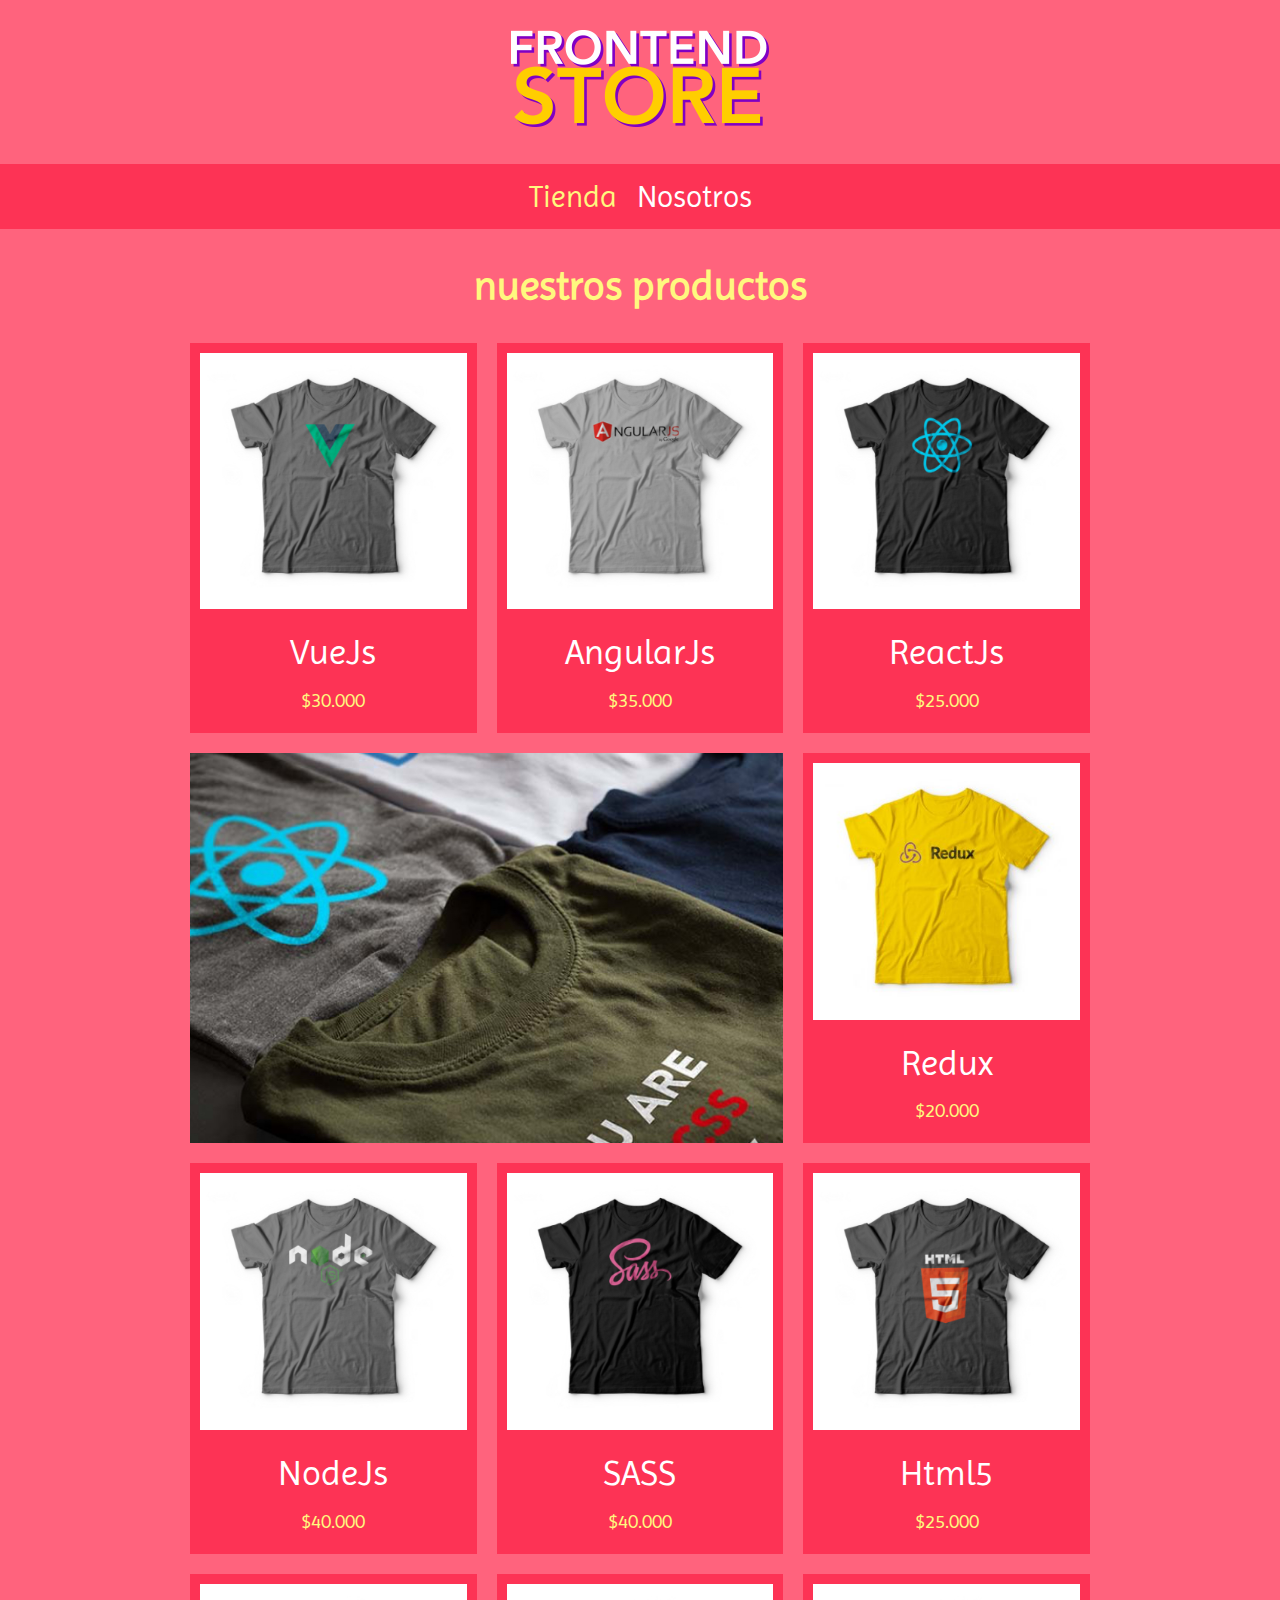
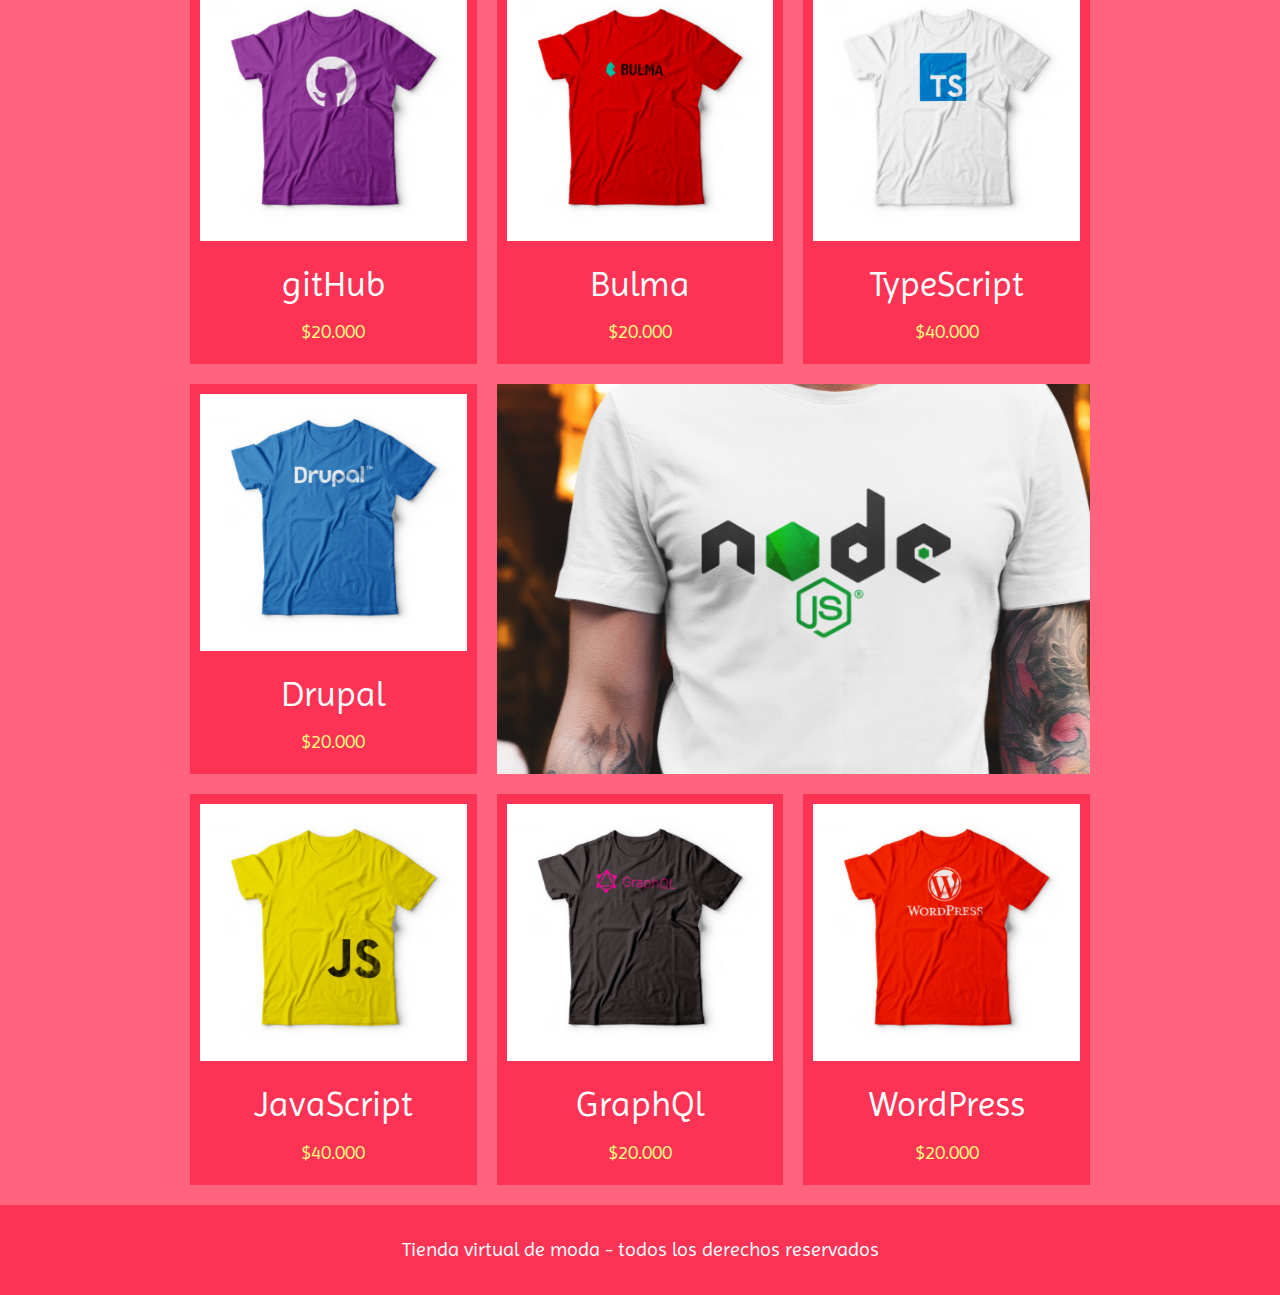
<file: index.html>
<!DOCTYPE html>
<html lang="en">
<head>
    <meta charset="UTF-8">
    <meta name="viewport" content="width=device-width, initial-scale=1.0">
    <title>Tienda Virtual De Moda</title>
    <link rel="stylesheet" href="css/normalize.css">
    <link rel="stylesheet" href="css/style.css">
    <link href="https://fonts.googleapis.com/css2?family=Imprima&family=Public+Sans&display=swap" rel="stylesheet"> 
</head>
<body>
   <header class="header">
    <a href="index.html">
        <img class="header__logo" src="img/logo.png" alt="logotipo">
    </a>
   </header>
   <nav class="navegacion">
    <a class="navegacion__enlace navegacion__enlace--activo" href="index.html">Tienda</a>
    <a class="navegacion__enlace" href="nosotros.html">Nosotros</a>
   </nav>

   <main class="contenedor">
    <h1 class="contenedor__h1">nuestros productos</h1>
    <div class="grid">
        <div class="producto">
            <a href="producto.html">
                <img class="producto__imagen" src="img/1.jpg" alt="imagen camisa">
                <div class="producto__informacion">
                    <p class="producto__nombre">VueJs</p>
                    <p class="producto__precio">$30.000</p>
                </div>
            </a>
        </div><!--.producto-->
        <div class="producto">
            <a href="producto.html">
                <img class="producto__imagen" src="img/2.jpg" alt="imagen camisa">
                <div class="producto__informacion">
                    <p class="producto__nombre">AngularJs</p>
                    <p class="producto__precio">$35.000</p>
                </div>
            </a>
        </div><!--.producto-->
        <div class="producto">
            <a href="producto.html">
                <img class="producto__imagen" src="img/3.jpg" alt="imagen camisa">
                <div class="producto__informacion">
                    <p class="producto__nombre">ReactJs</p>
                    <p class="producto__precio">$25.000</p>
                </div>
            </a>
        </div><!--.producto-->
        <div class="producto">
            <a href="producto.html">
                <img class="producto__imagen" src="img/4.jpg" alt="imagen camisa">
                <div class="producto__informacion">
                    <p class="producto__nombre">Redux</p>
                    <p class="producto__precio">$20.000</p>
                </div>
            </a>
        </div><!--.producto-->
        <div class="producto">
            <a href="producto.html">
                <img class="producto__imagen" src="img/5.jpg" alt="imagen camisa">
                <div class="producto__informacion">
                    <p class="producto__nombre">NodeJs</p>
                    <p class="producto__precio">$40.000</p>
                </div>
            </a>
        </div><!--.producto-->
        <div class="producto">
            <a href="producto.html">
                <img class="producto__imagen" src="img/6.jpg" alt="imagen camisa">
                <div class="producto__informacion">
                    <p class="producto__nombre">SASS</p>
                    <p class="producto__precio">$40.000</p>
                </div>
            </a>
        </div><!--.producto-->
        <div class="producto">
            <a href="producto.html">
                <img class="producto__imagen" src="img/7.jpg" alt="imagen camisa">
                <div class="producto__informacion">
                    <p class="producto__nombre">Html5</p>
                    <p class="producto__precio">$25.000</p>
                </div>
            </a>
        </div><!--.producto-->
        <div class="producto">
            <a href="producto.html">
                <img class="producto__imagen" src="img/8.jpg" alt="imagen camisa">
                <div class="producto__informacion">
                    <p class="producto__nombre">gitHub</p>
                    <p class="producto__precio">$20.000</p>
                </div>
            </a>
        </div><!--.producto-->
        <div class="producto">
            <a href="producto.html">
                <img class="producto__imagen" src="img/9.jpg" alt="imagen camisa">
                <div class="producto__informacion">
                    <p class="producto__nombre">Bulma</p>
                    <p class="producto__precio">$20.000</p>
                </div>
            </a>
        </div><!--.producto-->
        <div class="producto">
            <a href="producto.html">
                <img class="producto__imagen" src="img/10.jpg" alt="imagen camisa">
                <div class="producto__informacion">
                    <p class="producto__nombre">TypeScript</p>
                    <p class="producto__precio">$40.000</p>
                </div>
            </a>
        </div><!--.producto-->
        <div class="producto">
            <a href="producto.html">
                <img class="producto__imagen" src="img/11.jpg" alt="imagen camisa">
                <div class="producto__informacion">
                    <p class="producto__nombre">Drupal</p>
                    <p class="producto__precio">$20.000</p>
                </div>
            </a>
        </div><!--.producto-->
        <div class="producto">
            <a href="producto.html">
                <img class="producto__imagen" src="img/12.jpg" alt="imagen camisa">
                <div class="producto__informacion">
                    <p class="producto__nombre">JavaScript</p>
                    <p class="producto__precio">$40.000</p>
                </div>
            </a>
        </div><!--.producto-->
        <div class="producto">
            <a href="producto.html">
                <img class="producto__imagen" src="img/13.jpg" alt="imagen camisa">
                <div class="producto__informacion">
                    <p class="producto__nombre">GraphQl</p>
                    <p class="producto__precio">$20.000</p>
                </div>
            </a>
        </div><!--.producto-->
        <div class="producto">
            <a href="producto.html">
                <img class="producto__imagen" src="img/14.jpg" alt="imagen camisa">
                <div class="producto__informacion">
                    <p class="producto__nombre">WordPress</p>
                    <p class="producto__precio">$20.000</p>
                </div>
            </a>
        </div><!--.producto-->
        <div class="grafico grafico--camisas"></div>
        <div class="grafico grafico--node"></div>
    </div>
   </main>
    
   <footer class="footer">
    <p class="footer__texto">Tienda virtual de moda - todos los derechos reservados</p>
   </footer>
</body>
</html>
</file>
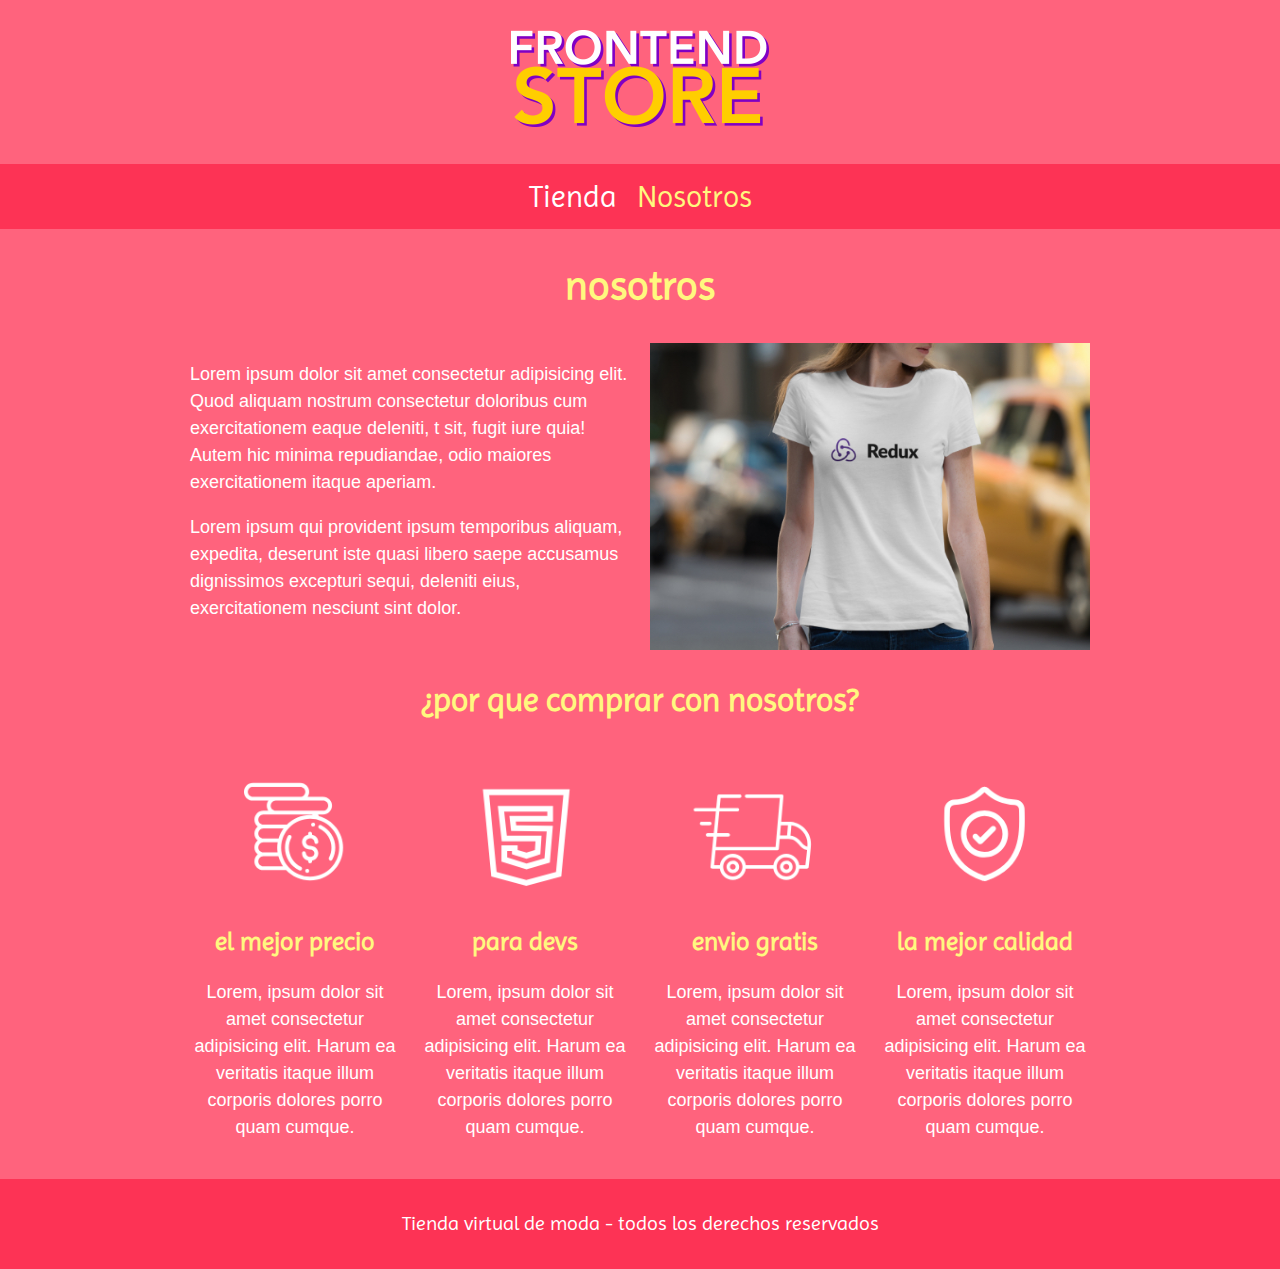
<file: nosotros.html>
<!DOCTYPE html>
<html lang="en">
<head>
    <meta charset="UTF-8">
    <meta name="viewport" content="width=device-width, initial-scale=1.0">
    <title>Tienda Virtual De Moda</title>
    <link rel="stylesheet" href="css/normalize.css">
    <link rel="stylesheet" href="css/style.css">
    <link href="https://fonts.googleapis.com/css2?family=Imprima&family=Public+Sans&display=swap" rel="stylesheet"> 
</head>
<body>
   <header class="header">
    <a href="index.html">
        <img class="header__logo" src="img/logo.png" alt="logotipo">
    </a>
   </header>
   <nav class="navegacion">
    <a class="navegacion__enlace " href="index.html">Tienda</a>
    <a class="navegacion__enlace navegacion__enlace--activo" href="nosotros.html">Nosotros</a>
   </nav>

   <main class="contenedor">
    <h1 class="contenedor__h1">nosotros</h1>
        <div class="nosotros">
            <div class="nosotros__contenido">
                <p>Lorem ipsum dolor sit amet consectetur adipisicing elit. Quod aliquam nostrum consectetur doloribus cum exercitationem eaque deleniti, t sit, fugit iure quia! Autem hic minima repudiandae, odio maiores exercitationem itaque aperiam.</p>

                <p>Lorem ipsum qui provident ipsum temporibus aliquam, expedita, deserunt iste quasi libero saepe accusamus dignissimos excepturi sequi, deleniti eius, exercitationem nesciunt sint dolor.</p>
            </div>
                <img class="nosotros__imagen" src="img/nosotros.jpg" alt="imagen nosotros">
        </div>
   </main>
   <section class="contenedor comprar">
    <h2 class="comprar__titulo">¿por que comprar con nosotros?</h2>
    <div class="bloques">
        <div class="bloque">
            <img class="bloque__imagen" src="img/icono_1.png" alt="porqué comprar">
            <h3 class="bloque__titulo">el mejor precio</h3>
            <p>Lorem, ipsum dolor sit amet consectetur adipisicing elit. Harum ea veritatis itaque illum corporis dolores porro quam cumque.</p>
        </div><!--.bloque-->

        <div class="bloque">
            <img class="bloque__imagen" src="img/icono_2.png" alt="porqué comprar">
            <h3 class="bloque__titulo">para devs</h3>
            <p>Lorem, ipsum dolor sit amet consectetur adipisicing elit. Harum ea veritatis itaque illum corporis dolores porro quam cumque.</p>
        </div><!--.bloque-->

        <div class="bloque">
            <img class="bloque__imagen" src="img/icono_3.png" alt="porqué comprar">
            <h3 class="bloque__titulo">envio gratis</h3>
            <p>Lorem, ipsum dolor sit amet consectetur adipisicing elit. Harum ea veritatis itaque illum corporis dolores porro quam cumque.</p>
        </div><!--.bloque-->

        <div class="bloque">
            <img class="bloque__imagen" src="img/icono_4.png" alt="porqué comprar">
            <h3 class="bloque__titulo">la mejor calidad</h3>
            <p>Lorem, ipsum dolor sit amet consectetur adipisicing elit. Harum ea veritatis itaque illum corporis dolores porro quam cumque.</p>
        </div><!--.bloque-->
    </div><!--.bloques-->
   </section>
    
   <footer class="footer">
    <p class="footer__texto">Tienda virtual de moda - todos los derechos reservados</p>
   </footer>
</body>
</html>
</file>
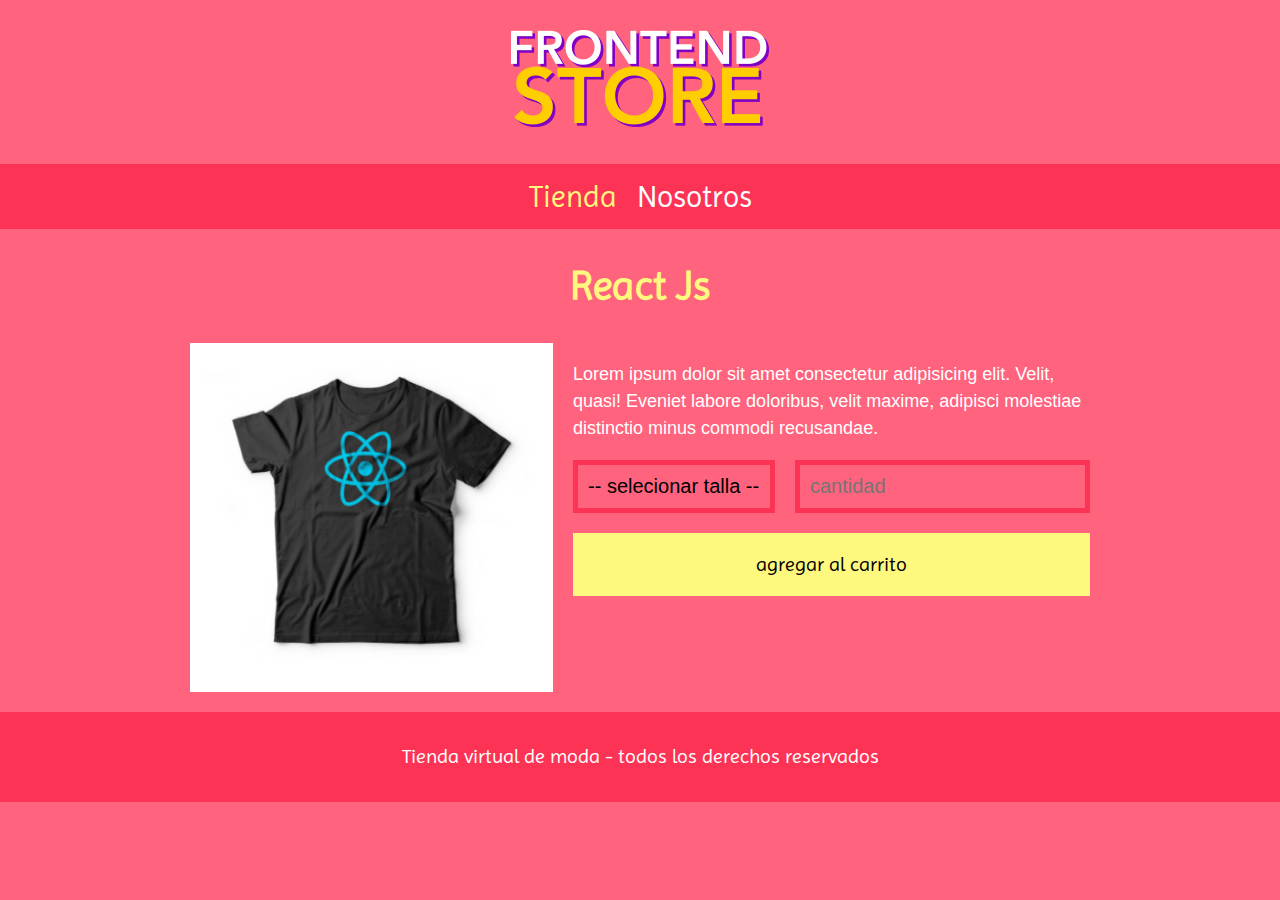
<file: producto.html>
<!DOCTYPE html>
<html lang="en">
<head>
    <meta charset="UTF-8">
    <meta name="viewport" content="width=device-width, initial-scale=1.0">
    <title>Tienda Virtual De Moda</title>
    <link rel="stylesheet" href="css/normalize.css">
    <link rel="stylesheet" href="css/style.css">
    <link href="https://fonts.googleapis.com/css2?family=Imprima&family=Public+Sans&display=swap" rel="stylesheet"> 
</head>
<body>
   <header class="header">
    <a href="index.html">
        <img class="header__logo" src="img/logo.png" alt="logotipo">
    </a>
   </header>
   <nav class="navegacion">
    <a class="navegacion__enlace navegacion__enlace--activo" href="index.html">Tienda</a>
    <a class="navegacion__enlace" href="nosotros.html">Nosotros</a>
   </nav>

   <main class="contenedor">
    <h1 class="contenedor__h1">React Js</h1>

    <div class="camisa">
        <img class="camisa__imagen" src="img/3.jpg" alt="imagen del producto">
        <div class="camisa__contenido">
            <p>Lorem ipsum dolor sit amet consectetur adipisicing elit. Velit, quasi! Eveniet labore doloribus, velit maxime, adipisci molestiae distinctio minus commodi recusandae.</p>
            <form class="formulario">
                <select class="formulario__campo">
                    <option disabled selected>-- selecionar talla --</option>
                    <option>talla s</option>
                    <option>talla m</option>
                    <option>talla l</option>
                </select>
                <input class="formulario__campo" type="number" placeholder="cantidad" min="1">
                <input class="formulario__submit"type="submit" value="agregar al carrito">
            </form>
        </div>
    </div>
   </main>
    
   <footer class="footer">
    <p class="footer__texto">Tienda virtual de moda - todos los derechos reservados</p>
   </footer>
</body>
</html>
</file>
<file: css/style.css>
:root {
    --primarioCalido: #ff637d;
    --primarioOscuro: #fd3355;
    --grisCalido: #eaf2e3;
    --amarilloCalido: #fff87f;
    --amarilloOscuro: #fdf344;
    --blanco: #fff;
    --negro: #000;
    --fuentePrincipal: 'Imprima', sans-serif;
}

html {
    box-sizing: border-box;
    font-size: 62.5%;
}

*, *:before, *:after {
    box-sizing: inherit;
}

/*globales*/

body {
    background-color: var(--primarioCalido);
    font-size: 1.6rem;
    line-height: 1.5;
}
p {
    font-size: 1.8rem;
    font-family: Arial, Helvetica, sans-serif;
    color: var(--blanco);
}
a {
    text-decoration: none;
}
img {
    width: 100%;
}
.contenedor {
    max-width: 90rem;
    margin: 0 auto;
}
h1,h2,h3 {
    text-align: center;
    color: var(--amarilloCalido);
    font-family: var(--fuentePrincipal);
}
h1 {
    font-size: 4rem;
}
h2 {
    font-size: 3.2rem;
}
h3 {
    font-size: 2.5rem;
}

/**header**/
.header {
    display: flex;
    justify-content: center;
}
.header__logo {
    margin: 3rem 0;
}
/**footer**/ 
.footer {
    background-color: var(--primarioOscuro);
    padding: 1rem 0;
    margin-top: 2rem;
}
.footer__texto {
    font-family: var(--fuentePrincipal);
    text-align: center;
    font-size: 2rem;
}
/**navegacion**/
.navegacion {
    background-color: var(--primarioOscuro);
    padding: 1rem 0;
    display: flex;
    justify-content: center;
    /**gap: 2rem;  separa los dos enlaces del nav**/
}
.navegacion__enlace {
    font-family: var(--fuentePrincipal);
    color: var(--blanco);
    font-size: 3rem;
    margin-right: 2rem;
}
.navegacion__enlace:last-of-type{
    margin-right: 0;
}
.navegacion__enlace--activo,
.navegacion__enlace:hover {
    color: var(--amarilloCalido);
}
/**grid**/
.grid {
    display: grid;
    grid-template-columns: repeat(2, 1fr);
    gap: 2rem;
}
@media (min-width: 768px) {
    .grid{
        grid-template-columns: repeat(3, 1fr);
}
}

/**productos**/
.producto {
    background-color: var(--primarioOscuro);
    padding: 1rem;
}
.producto__nombre {
    font-size: 3.5rem;
}
.producto__precio {
    font-size: 2rem;
    color: var(--amarilloCalido);
    line-height: 1.2;
}
.producto__nombre,
.producto__precio {
    font-family: var(--fuentePrincipal);
    margin: 1rem 0;
    text-align: center;
}
/**grafico**/
.grafico {
    min-height: 30rem;
    background-repeat: no-repeat;
    background-size: cover;
}
.grafico--camisas {
    grid-row: 2 / 3;
    grid-column: 1 /3;
    background-image: url(../img/grafico1.jpg);
}
.grafico--node{
    background-image: url(../img/grafico2.jpg);
    grid-column: 1 / 3;
    grid-row: 8 / 9;
}
@media (min-width: 768px) {
    .grafico--node {
        grid-row: 5 / 6;
        grid-column: 2 / 4;
        
    }
}

/**nosotros**/
.nosotros {
    display: grid;
    grid-template-rows: repeat(2, auto);
}
@media (min-width: 768px) {
    .nosotros {
        display: grid;
        grid-template-columns: repeat(2, 1fr);
        column-gap: 2rem;
    } 
}
.nosotros__contenido {

}
.nosotros__imagen {
    grid-row: 1 / 2;
}
@media (min-width: 768px) {
     .nosotros__imagen {
        grid-column: 2 / 3;
     }
}
/**bloques**/
.bloques {
    display: grid;
    grid-template-columns: repeat(2, 1fr);
    gap: 2rem;
}
@media (min-width: 768px) {
    .bloques{
        grid-template-columns: repeat(4, 1fr);
    }
}
.bloque {
    text-align: center;
}
.bloque__titulo {
    margin: 0;
}

/**pagina de producto**/
@media (min-width: 768px) {
     .camisa{
        display: grid;
        grid-template-columns: repeat(2, 1fr);
        column-gap: 2rem;
     }
}
.formulario {
    display: grid;
    grid-template-columns: repeat(2, 1fr);
    gap: 2rem;
}
.formulario__campo {
    border: .5rem solid var(--primarioOscuro);
    background-color: transparent;
    color: var(--negro);
    font-size: 2rem;
    font-family: Arial, Helvetica, sans-serif;
    padding: 1rem;
    appearance: none;
}
.formulario__submit {
    background-color: var(--amarilloCalido);
    border: none;
    font-size: 2rem;
    font-family: var(--fuentePrincipal);
    padding: 2rem;
    transition: background-color .5s ease;
    grid-column: 1 / 3;
}
.formulario__submit:hover {
    cursor: pointer;
    background-color: var(--amarilloOscuro);
}
</file>
